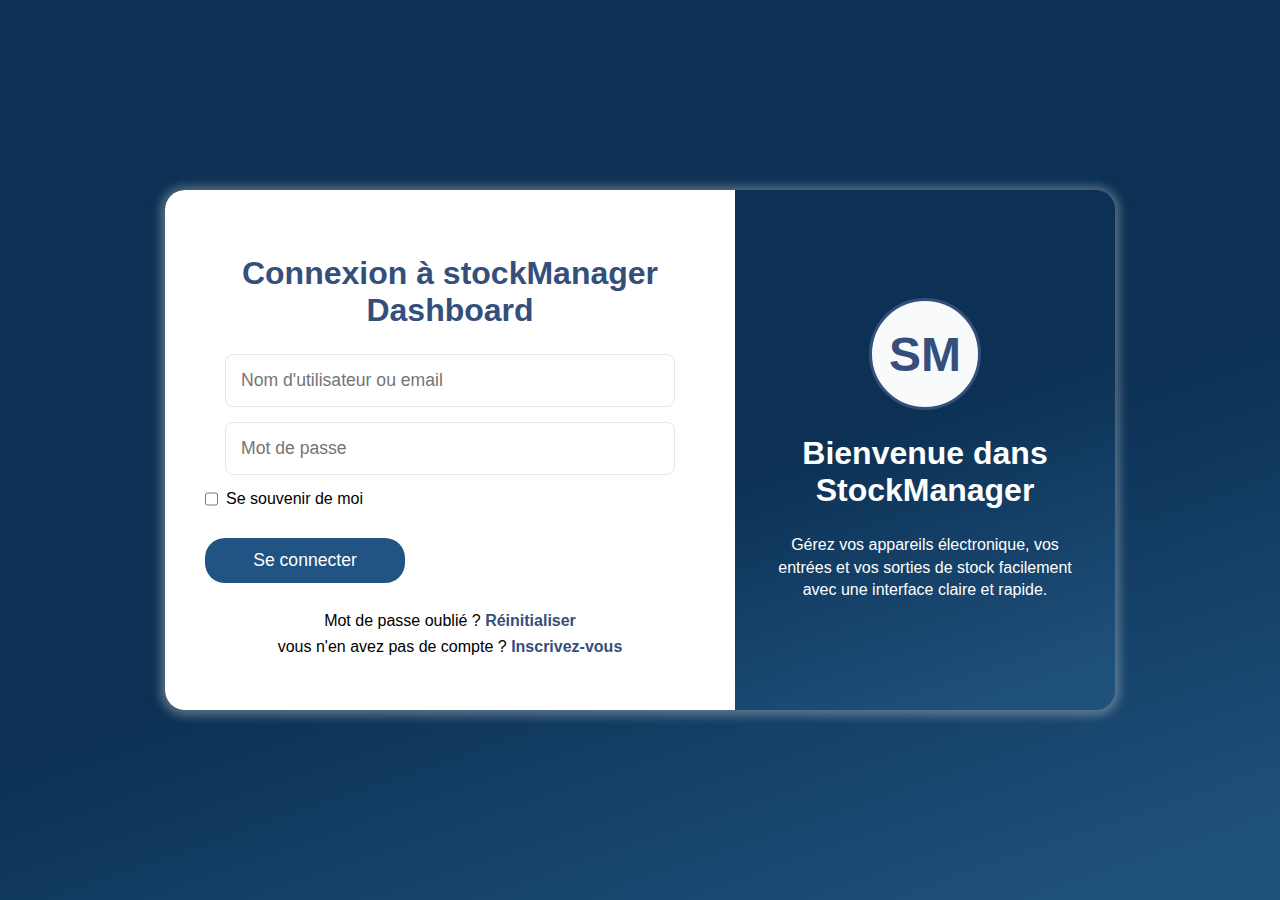
<file: index.html>
<!DOCTYPE html>
<html lang="fr">
<head>
    <meta charset="UTF-8">
    <meta name="viewport" content="width=device-width, initial-scale=1.0">
    <title>page de connexion</title>
    <link rel="stylesheet" href="styles.css">
</head>
<body>
    <main class="bassine"> 
        <form class="page-de-connexion" action="dashboard.html">
            <h1>Connexion à stockManager Dashboard</h1>

            <div class="contener-p-du-formulaire">
                <input type="email" placeholder="Nom d'utilisateur ou email" required>
                <input type="password" placeholder="Mot de passe" required>
            </div>

            <div class="souvenir-de-moi">
                <label for="moi">Se souvenir de moi</label>
                <input type="checkbox" id="moi" required>
            </div>
            <button class="se-connecter">Se connecter</button>

            <div class="contener-d-du-formulaire">
                <p>Mot de passe oublié ? <a href="#">Réinitialiser</a></p>
                <p>vous n'en avez pas de compte ? <a href="inscription.html">Inscrivez-vous</a></p>
            </div>
        </form>

        <div class="partie-bienvenue">
            <div class="logo"><strong>SM</strong></div>
            <h1>Bienvenue dans StockManager</h1>
            <p>Gérez vos appareils électronique, vos entrées et vos sorties de stock facilement avec une interface claire et rapide.</p>
        </div>
    </main>
</body>
</html>
</file>
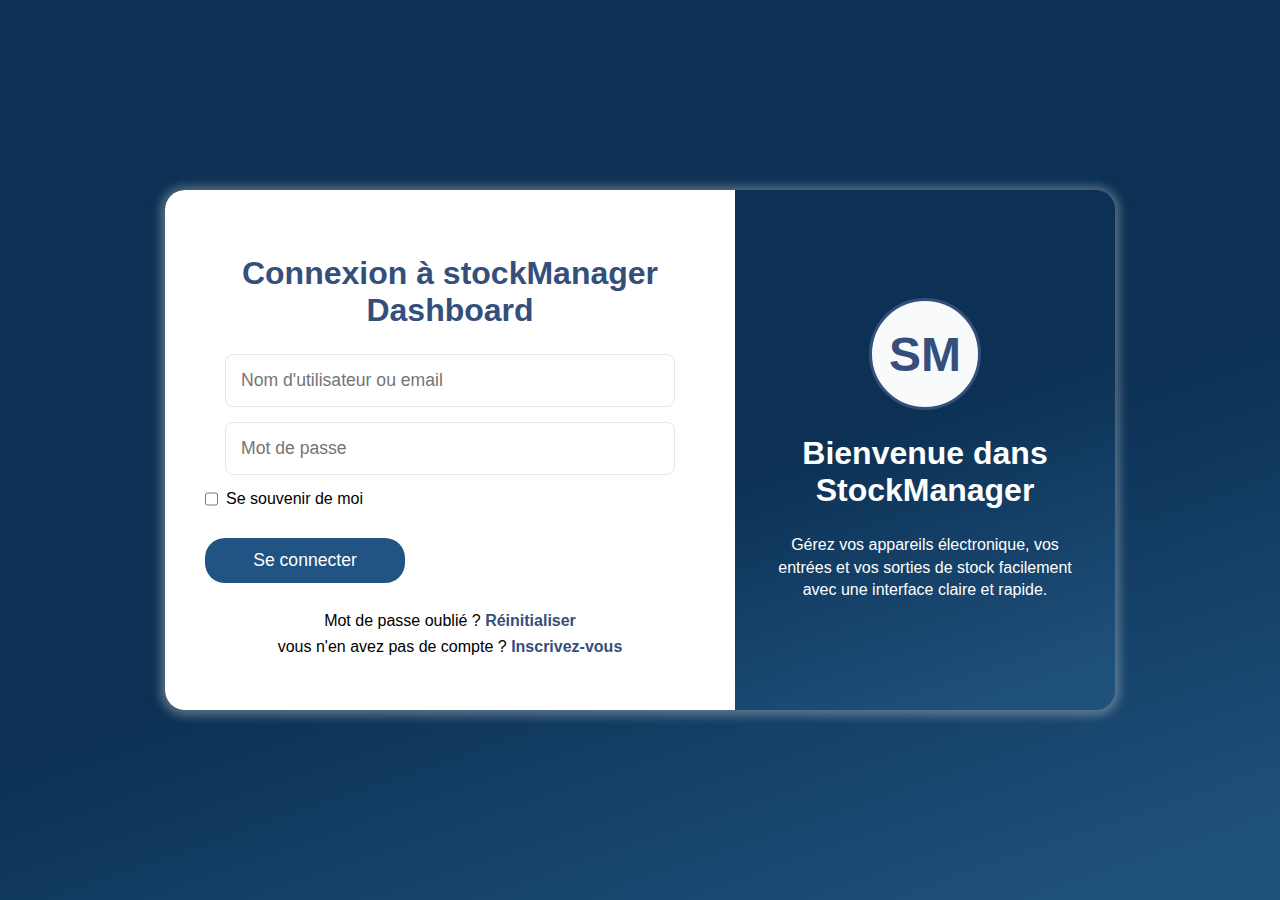
<file: connexion.html>
<!DOCTYPE html>
<html lang="fr">
<head>
    <meta charset="UTF-8">
    <meta name="viewport" content="width=device-width, initial-scale=1.0">
    <title>page de connexion</title>
    <link rel="stylesheet" href="styles.css">
</head>
<body>
    <main class="bassine"> 
        <form class="page-de-connexion" action="dashboard.html">
            <h1>Connexion à stockManager Dashboard</h1>

            <div class="contener-p-du-formulaire">
                <input type="email" placeholder="Nom d'utilisateur ou email" required>
                <input type="password" placeholder="Mot de passe" required>
            </div>

            <div class="souvenir-de-moi">
                <label for="moi">Se souvenir de moi</label>
                <input type="checkbox" id="moi" required>
            </div>
            <button class="se-connecter">Se connecter</button>

            <div class="contener-d-du-formulaire">
                <p>Mot de passe oublié ? <a href="#">Réinitialiser</a></p>
                <p>vous n'en avez pas de compte ? <a href="inscription.html">Inscrivez-vous</a></p>
            </div>
        </form>

        <div class="partie-bienvenue">
            <div class="logo"><strong>SM</strong></div>
            <h1>Bienvenue dans StockManager</h1>
            <p>Gérez vos appareils électronique, vos entrées et vos sorties de stock facilement avec une interface claire et rapide.</p>
        </div>
    </main>
</body>
</html>
</file>
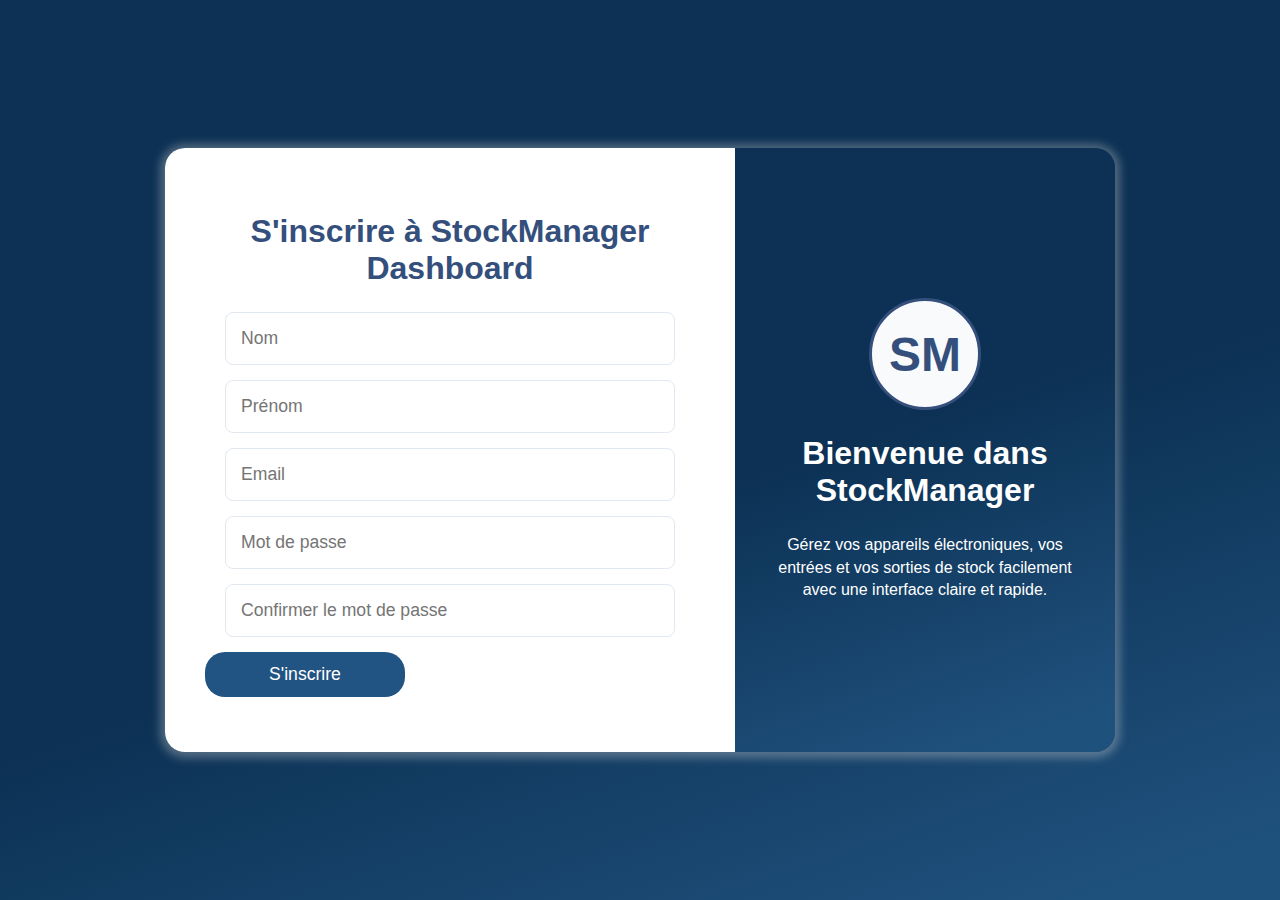
<file: inscription.html>
<!DOCTYPE html>
<html lang="fr">
<head>
    <meta charset="UTF-8">
    <meta name="viewport" content="width=device-width, initial-scale=1.0">
    <title>Inscrirez-vous</title>
    <link rel="stylesheet" href="styles.css"> 
</head>
<body>
    <main class="bassine">
        <form class="page-de-connexion" action="connexion.html">
            <h1>S'inscrire à StockManager Dashboard</h1>
            <div class="contener-p-du-formulaire">
                <input type="text" placeholder="Nom" required>
                <input type="text" placeholder="Prénom" required>
                <input type="email" placeholder="Email" required>
                <input type="password" placeholder="Mot de passe" required>
                <input type="password" placeholder="Confirmer le mot de passe" required>
             </div>
            <button class="se-connecter">S'inscrire</button>
        </form>
        <div class="partie-bienvenue">
            <div class="logo">SM</div>
            <h1>Bienvenue dans StockManager</h1>
            <p>Gérez vos appareils électroniques, vos entrées et vos sorties de stock facilement avec une interface claire et rapide.</p>
        </div>
    </main>
</body>
</html>
</file>
<file: styles.css>
*{
    margin: 0;
    padding: 0;
    box-sizing: border-box;
}
:root{
    --Primary-color: #2563eb;
    --Primary-dark-color: #1d4ed8;
    --Secondary-color: #64748b;
    --Success-color: #10b981;
    --Warning-color: #f59e0b;
    --Danger-color: #ef4444;
    --Background-color:#f8fafc;
    --Sidebar--color: #1e293b;
    --Sidebar-Hover-color: #334155;
    --White-color: #ffffff;
    --Text-Primary-color: #1e293b;
    --Text-Secondary-color : #64748b;
    --Text-White-color: #ffffff;
    --Border-color : #e2e8f0;
}
body{
    font-family: Arial, Helvetica, sans-serif;
    display: flex;
    background: linear-gradient(161deg,rgba(12, 49, 84, 1) 57%, rgba(31, 81, 125, 1) 95%);
    align-items: center;
    justify-content: center;
    min-height: 100vh;
}

.bassine{
    display: flex;
    justify-content: center;
    align-items: center;
    margin: 20px;
    box-shadow: 0 1px 10px 5px #d4d3d35c;
    background: linear-gradient(161deg,rgba(12, 49, 84, 1) 57%, rgba(31, 81, 125, 1) 95%);
    border-radius: 20px;
    width: 950px;
    overflow: hidden;
}

 .bassine .page-de-connexion {
    display: flex;
    justify-content: center;
    flex-direction: column;
    padding: 40px;
    width: 60%;
    text-align: center;
    background-color: var(--Text-White-color);
}
.page-de-connexion h1 {
    margin: 25px;
    color: #344F7C;
}
.page-de-connexion .contener-p-du-formulaire {
    display: flex;
    justify-content: flex-start;
    flex-direction: column;
    align-items: start;
    gap: 15px;
    margin: 0px 20px;
}
.contener-p-du-formulaire input{
    width: 100%;
    padding: 15px;
    border-radius: 0.5rem;
    font-size: 1.1rem;
    outline: none;
    border: 1px solid var(--Border-color);
    transition: all 0.2s ease;
}
.contener-p-du-formulaire input:hover{
    border-color: #344f7c;
}
.contener-p-du-formulaire input:focus{
    outline: none;
    border-color: var(--Primary-color);
    box-shadow: 0 0 0 3px rgba(37, 99, 235, 0.1);

}

.souvenir-de-moi {
    display: flex;
    justify-content: flex-start;
    gap: 8px;
    /* margin: 5px 20px; */
    padding: 15px 0;
}
.souvenir-de-moi input{
    order: 1;
}
.souvenir-de-moi label{
    order: 2;
}
.page-de-connexion .se-connecter{
    background-color: #215383;
    border-radius: 20px;
    margin: 15px 0;
    width: 200px;
    padding: 12px;
    font-size: 1.1rem;
    color: var(--Text-White-color);
    border: none;
    cursor: pointer;
}
.page-de-connexion .se-connecter:hover{
    background-color: #0c3154;
}
.page-de-connexion .se-connecter a{
    text-decoration: none;
    color: var(--Text-White-color);
}
.page-de-connexion .contener-d-du-formulaire{
    padding: 10px;
    /* margin: 0px 20px; */
    line-height: 1.6;
}
.page-de-connexion .contener-d-du-formulaire a{
    text-decoration: none;
    color: #344f7c;
    font-weight: bold;
}
.page-de-connexion .contener-d-du-formulaire a:hover{
    text-decoration: underline;
}
.bassine .partie-bienvenue{
    width: 40%;
    gap: 25px;
    padding: 40px;
    display: flex;
    justify-content: center;
    align-items: center;
    flex-direction: column;
    text-align: center;
    background-size: cover;
    color: var(--Text-White-color);
}
.partie-bienvenue .logo{
    display: flex;
    justify-content: center;
    align-items: center;
    border: solid;
    border-radius: 50%;
    width: 7rem;
    height: 7rem;
    font-weight: bold;
    font-size: 3rem;
    /* color: #c51cac; */
    color: #344f7c;
    background-color: var(--Background-color);
}
.partie-bienvenue .logo strong{
    color: #344f7c;
}
.partie-bienvenue p{
    line-height: 1.4;
}
@media (max-width:450px) {
    .bassine{
        flex-direction: column-reverse;
    }
    .bassine .partie-bienvenue, .bassine .page-de-connexion {
        width: 100%;
    }
    
}
</file>
